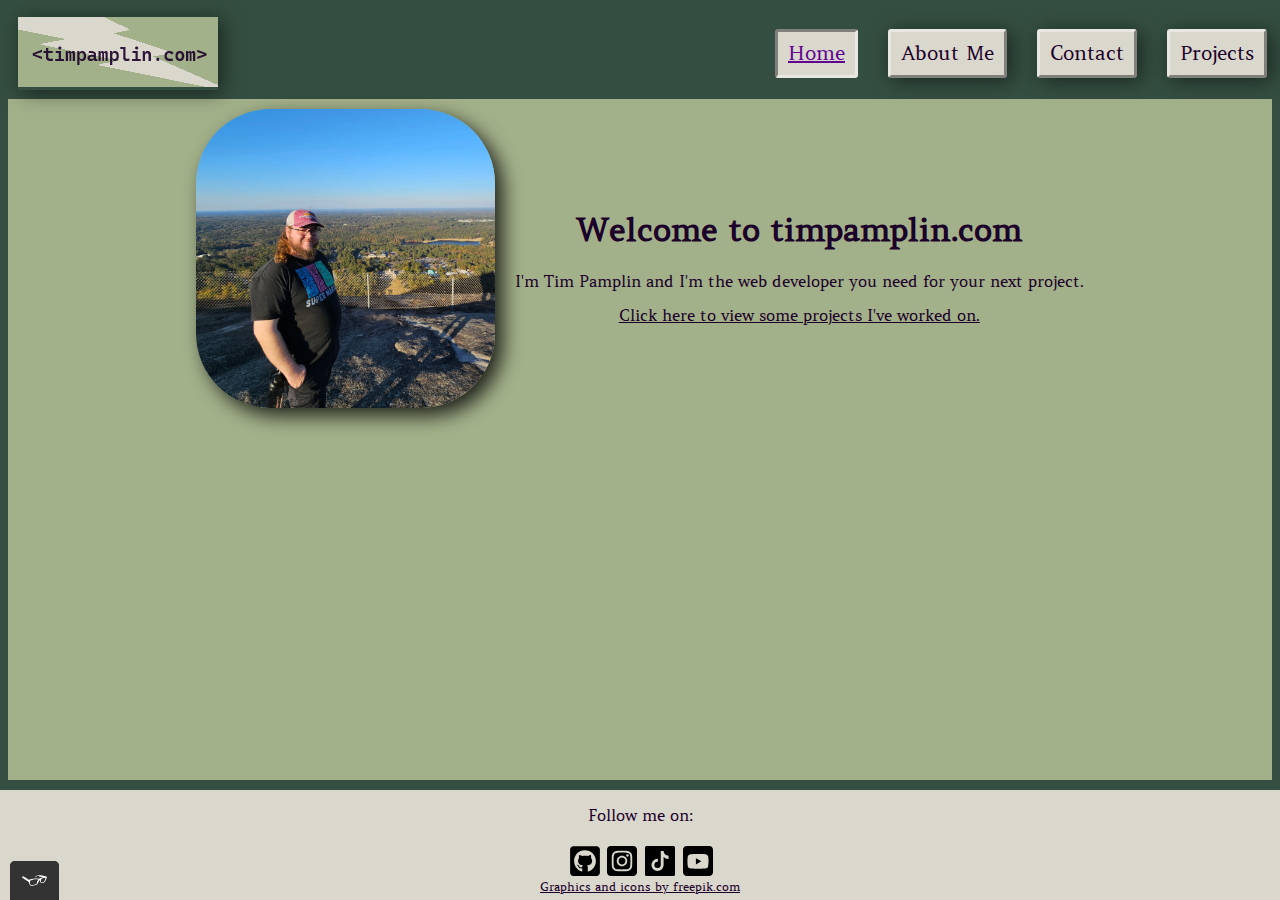
<file: index.html>
<!DOCTYPE html>
<html lang="en">
<head>
    <meta charset="UTF-8">
    <meta name="viewport" content="width=device-width, initial-scale=1.0">
    <meta name="description" content="Home of Timothy Pamplin Web Developer.">
    <link rel="shortcut icon" href="img/newfavicon.jpg">
    <!--Normalize!-->
    <link rel="stylesheet" type="text/css" href="css/normalize.css">
    <!--Load default font "Amethysta"-->
    <link rel="preconnect" href="https://fonts.googleapis.com">
    <link rel="preconnect" href="https://fonts.gstatic.com" crossorigin>
    <link href="https://fonts.googleapis.com/css2?family=Amethysta&display=swap" rel="stylesheet">
    <!--Load stylesheet-->
    <link rel="stylesheet" type="text/css" href="css/style.production.css">
    <!--Title-->
    <title>Home -- timpamplin.com</title>
</head>
<body>
    <header class="page-header">
        <a href="./index.html" class="site-logo page-header__item"><img src="./img/tim-pamplin-logo.png" alt="Logo for tim pamplin .com"></a>
        <!--Site Navigation-->
        <nav class="page-header__item">
            <ul role="menubar" class="navigation-list">
                <li role="presentation"  class="navigation-list__item" >
                    <a  href="./index.html" role="menuitem" ><div class="button navigation-list__item--active">Home</div></a>
                </li>
                <li role="presentation" class="navigation-list__item" >
                    <a  href="./about.html" role="menuitem" class="nav-link"><div class="button">About Me</div></a>
                </li>
                <li role="presentation" class="navigation-list__item" >
                    <a  href="./contact.html" role="menuitem" class="nav-link"><div class="button">Contact</div></a>
                </li>
                <li role="presentation" class="navigation-list__item" >
                    <a  href="./work.html" role="menuitem" class="nav-link"><div class="button">Projects</div></a>
                </li>
            </ul>
        </nav>
    </header>
    <main>
        <div class="profile">
        <!--Picture of me-->
            <img class="profile__portrait" src="./img/tim-pamplin-portrait.jpg" alt="A photograph of me.">
            <div class="profile__short-hook">
                <div class="profile__text">
                <h1 >Welcome to timpamplin.com</h1>
                <p >I'm Tim Pamplin and I'm the web developer you need for your next project.</p>
                <!--Add url to projects page-->
                <a href="./work.html">Click here to view some projects I've worked on.</a>
                </div>
            </div>
        </div>
    </main>
    <footer class="page-footer">
        <!--Social Media Links-->
        <p class="color-black">Follow me on:</p>
        <div class="social-media">
            <a href="https://github.com/tpamplin" target="_blank" class="image-link">
                <img src="./img/github.svg" alt="go to my Github" style="transform:translateY(2px)">
            </a>
            <a href="https://www.instagram.com/pamplintimothy?igsh=eGd4OXNoNXJ5ejk=" target="_blank" class="image-link">
                <img src="./img/instagram.svg" alt="go to my Instagram">
            </a>
            <a href="https://www.tiktok.com/@gabirdbuddies" target="_blank" class="image-link">
                <img src="./img/tiktok.svg" alt="go to my Tiktok" style="transform:translateY(3px)">
            </a>
            <a href="https://www.youtube.com/channel/UCwWDs3PgzepmmQEWdkrNJuQ/videos" target="_blank" class="image-link">
                <img src="./img/youtube.svg" alt="go to my youtube">
            </a>
        </div>
        <a href="https://www.freepik.com/" class="legal-notice color-black" target="_blank">Graphics and icons by freepik.com</a>
    </footer>
    <script src="./js/tota11y.min.js"></script>
</body>
</html>
</file>
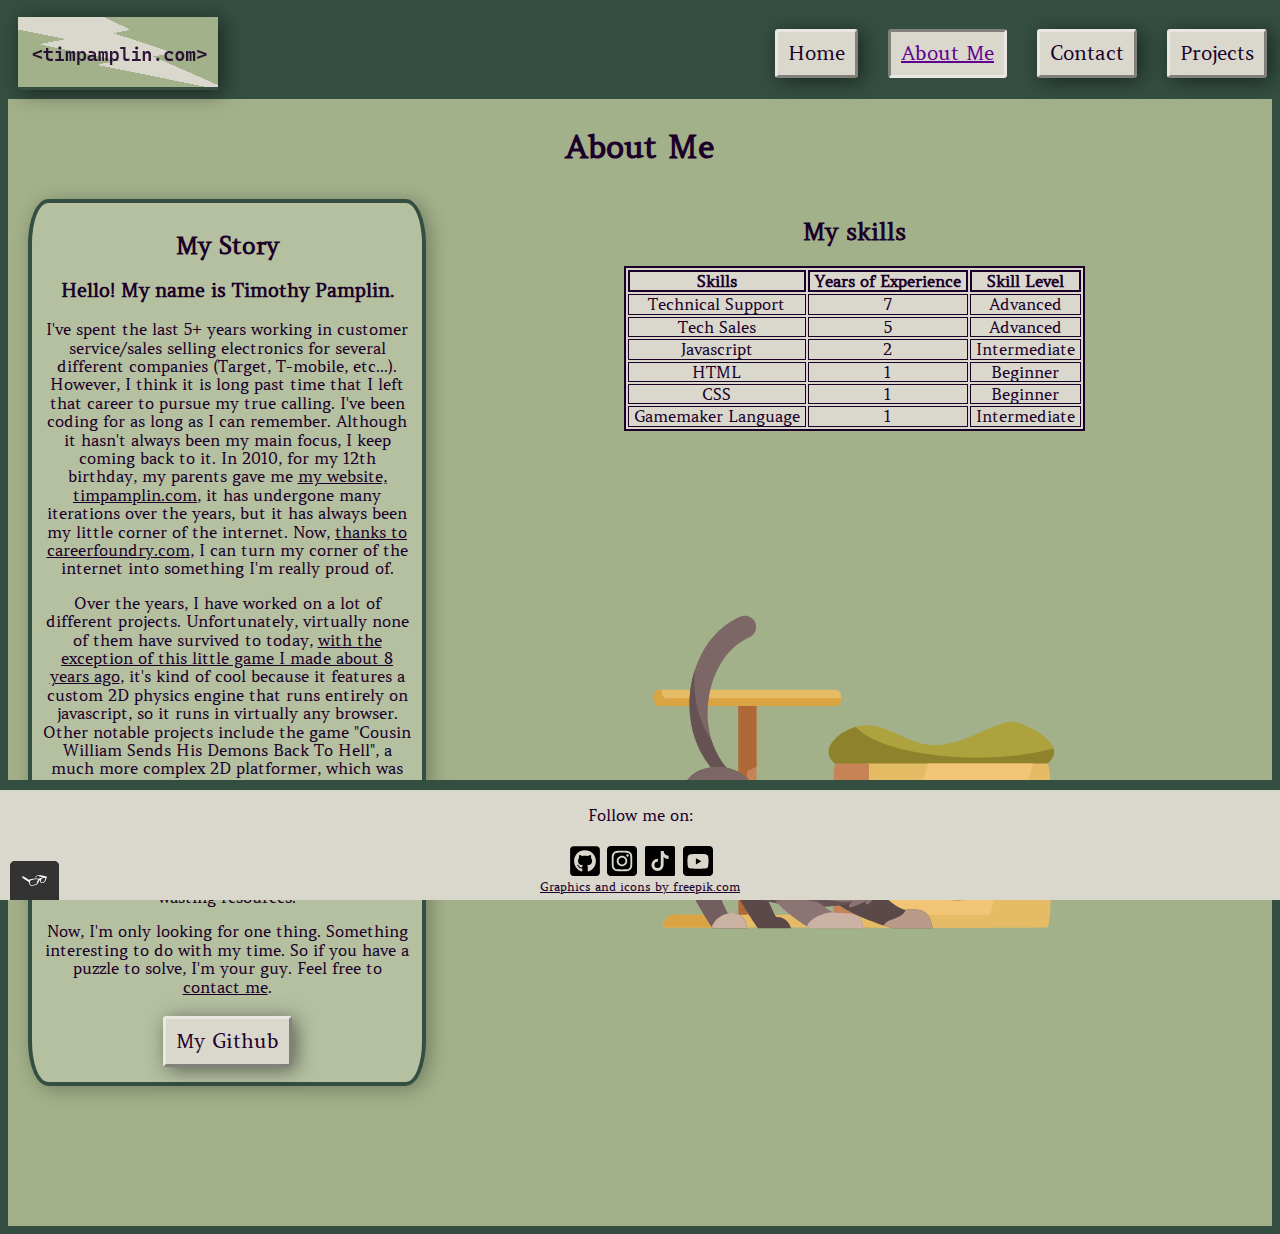
<file: about.html>
<!DOCTYPE html>
<html lang="en">
<head>
    <meta charset="UTF-8">
    <meta name="viewport" content="width=device-width, initial-scale=1.0">
    <link rel="shortcut icon" href="img/newfavicon.jpg">
    
    <link rel="preconnect" href="https://fonts.googleapis.com">
    <link rel="preconnect" href="https://fonts.gstatic.com" crossorigin>
    <link href="https://fonts.googleapis.com/css2?family=Amethysta&display=swap" rel="stylesheet">
    
    <link rel="stylesheet" type="text/css" href="css/normalize.css">
    <link rel="stylesheet" type="text/css" href="css/style.production.css">
    <title>About -- timpamplin.com</title>
</head>
<body>
    <header class="page-header">
        <!--logo-->
        <a href="./index.html" class="site-logo page-header__item"><img src="./img/tim-pamplin-logo.png" alt="Logo for tim pamplin .com"></a>
        <!--Site Navigation-->
        <nav class="page-header__item">
            <ul role="menubar" class="navigation-list">
                <li role="presentation"  class="navigation-list__item" >
                    <a  href="./index.html" role="menuitem" class="nav-link">
                        <div class="button">Home</div>
                    </a>
                </li>
                <li role="presentation" class="navigation-list__item" >
                    <a  href="./about.html" role="menuitem" >
                        <div class="button navigation-list__item--active">About Me</div>
                    </a>
                </li>
                <li role="presentation" class="navigation-list__item" >
                    <a  href="./contact.html" role="menuitem" class="nav-link" >
                        <div class="button">Contact</div>
                    </a>
                </li>
                <li role="presentation" class="navigation-list__item" >
                    <a  href="./work.html" role="menuitem" class="nav-link">
                        <div class="button">Projects</div>
                    </a>
                </li>
            </ul>
        </nav>
    </header>
    <main>
        <h1 class="page-title">About Me</h1>
        <div class="about-grid">
            <!--Bio Section-->
            <div class="about-grid__item" id="biography">
                <h2>My Story</h2>
                <h3>
                    Hello! My name is Timothy Pamplin.
                </h3>
                <p>
                    I've spent the last 5+ years working in customer service/sales selling electronics for several different companies (Target, T-mobile, etc...). However, I think it is long past time that I left that career to pursue my true calling. I've been coding for as long as I can remember. Although it hasn't always been my main focus, I keep coming back to it. In 2010, for my 12th birthday, my parents gave me <a href="http://www.timpamplin.com" target="_blank">my website, timpamplin.com</a>, it has undergone many iterations over the years, but it has always been my little corner of the internet. Now, <a href="https://www.careerfoundry.com" target="_blank">thanks to careerfoundry.com</a>, I can turn my corner of the internet into something I'm really proud of.
                </p>
                <p>
                    Over the years, I have worked on a lot of different projects. Unfortunately, virtually none of them have survived to today, <a href="http://www.timpamplin.com/software/" target="_blank">with the exception of this little game I made about 8 years ago</a>, it's kind of cool because it features a custom 2D physics engine that runs entirely on javascript, so it runs in virtually any browser. Other notable projects include the game "Cousin William Sends His Demons Back To Hell", a much more complex 2D platformer, which was on a hard drive that was accidentally destroyed, and subsequently taught me an important lesson in backing up your files, and a program I developed for Thomco Insurance, which identified processes in their "Rate Forest" insurance underwriting software that were wasting resources.
                </p>
                <p>
                    Now, I'm only looking for one thing. Something interesting to do with my time. So if you have a puzzle to solve, I'm your guy. Feel free to <a href="./contact.html">contact me</a>.
                </p>
                <br>
                <a href="https://github.com/tpamplin" class="button" target="_blank">My Github</a>
                <br>
                <br>
            </div>
            <!--Skills table-->
            <div class="about-grid__item">
                <h2>My skills</h2>
                <table>
                    <thead>
                        <tr>
                            <th>Skills</th>
                            <th>Years of Experience</th>
                            <th>Skill Level</th>
                        </tr>
                    </thead>
                    <tr>
                        <td>Technical Support</td>
                        <td>7</td>
                        <td>Advanced</td>
                    </tr>
                    <tr>
                        <td>Tech Sales</td>
                        <td>5</td>
                        <td>Advanced</td>
                    </tr>
                    <tr>
                        <td>Javascript</td>
                        <td>2</td>
                        <td>Intermediate</td>
                    </tr>
                    <tr>
                        <td>HTML</td>
                        <td>1</td>
                        <td>Beginner</td>
                    </tr>
                    <tr>
                        <td>CSS</td>
                        <td>1</td>
                        <td>Beginner</td>
                    </tr>
                    <tr>
                        <td>Gamemaker Language</td>
                        <td>1</td>
                        <td>Intermediate</td>
                    </tr>
                </table>
            </div>
            <!--Animated Picture-->
            <div class="about-grid__item">
                <img src="./img/CatGraphic.svg" id="about-photo" class="illustration" alt="a cute, animated picture of a cat next to a cat house, he doin big stretchum">
            </div>
        </div>
    </main>
    <footer class="page-footer">
        <!--Social Media Links-->
        <p class="color-black">Follow me on:</p>
        <div class="social-media">
            <a href="https://github.com/tpamplin" target="_blank" class="image-link">
                <img src="./img/github.svg" alt="go to my Github" style="transform:translateY(2px)">
            </a>
            <a href="https://www.instagram.com/pamplintimothy?igsh=eGd4OXNoNXJ5ejk=" target="_blank" class="image-link">
                <img src="./img/instagram.svg" alt="go to my Instagram">
            </a>
            <a href="https://www.tiktok.com/@gabirdbuddies" target="_blank" class="image-link">
                <img src="./img/tiktok.svg" alt="go to my Tiktok" style="transform:translateY(3px)">
            </a>
            <a href="https://www.youtube.com/channel/UCwWDs3PgzepmmQEWdkrNJuQ/videos" target="_blank" class="image-link">
                <img src="./img/youtube.svg" alt="go to my youtube">
            </a>
        </div>
        <a href="https://www.freepik.com/" class="legal-notice color-black" target="_blank">Graphics and icons by freepik.com</a>
    </footer>
    <script src="./js/tota11y.min.js"></script>
</body>
</html>
</file>
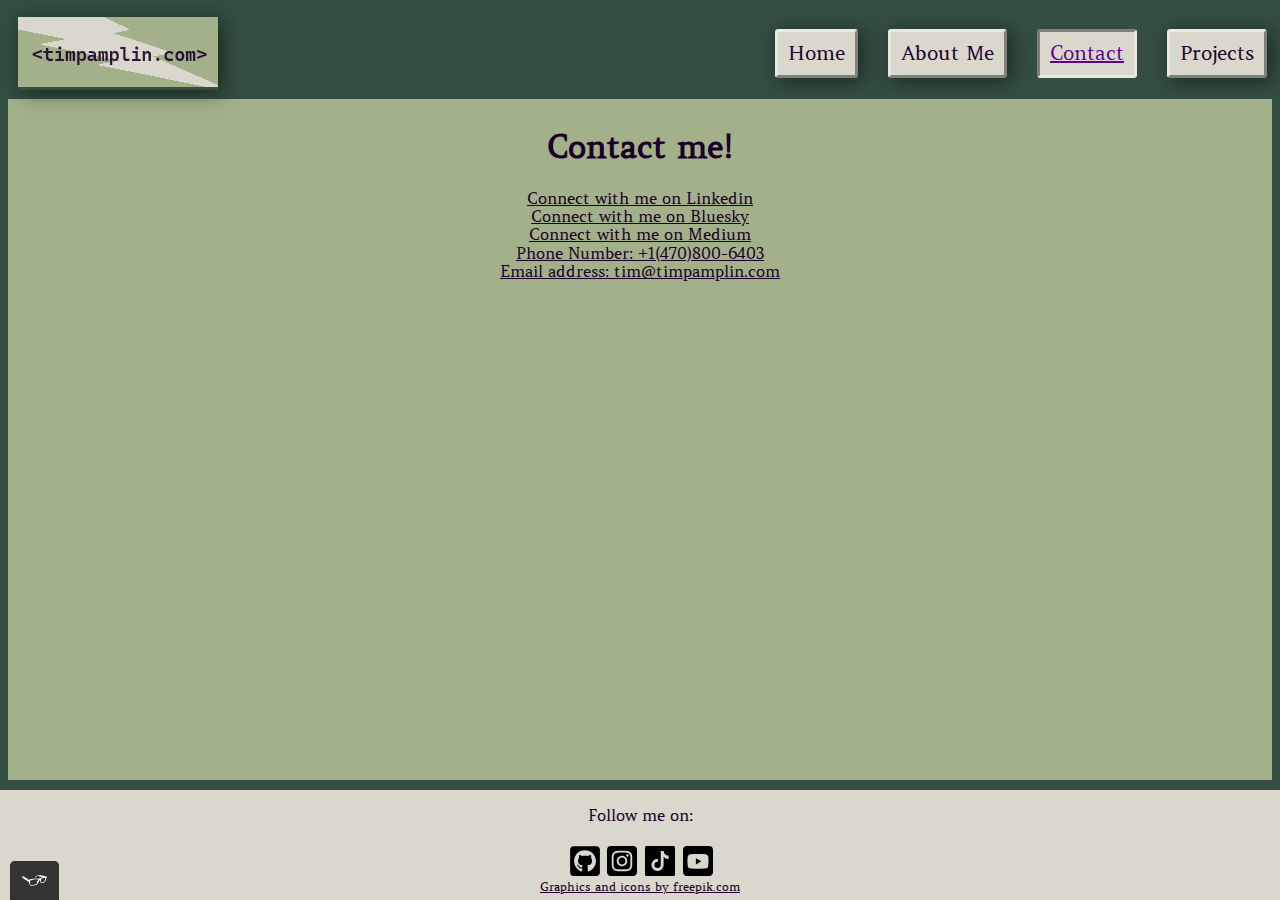
<file: contact.html>
<!DOCTYPE html>
<html lang="en">
<head>
    <meta charset="UTF-8">
    <meta name="viewport" content="width=device-width, initial-scale=1.0"> 
    <link rel="shortcut icon" href="img/newfavicon.jpg">
    
    <link rel="preconnect" href="https://fonts.googleapis.com">
    <link rel="preconnect" href="https://fonts.gstatic.com" crossorigin>
    <link href="https://fonts.googleapis.com/css2?family=Amethysta&display=swap" rel="stylesheet">
    
    <link rel="stylesheet" type="text/css" href="css/normalize.css">
    <link rel="stylesheet" type="text/css" href="css/style.production.css">
    <title>Contact -- timpamplin.com</title>

</head>
<body>
    <header class="page-header">
        <!--logo-->
        <a href="./index.html" class="site-logo page-header__item"><img src="./img/tim-pamplin-logo.png" alt="Logo for tim pamplin .com"></a>
        <!--Site Navigation-->
        <nav class="page-header__item">
            <ul role="menubar" class="navigation-list">
                <li role="presentation"  class="navigation-list__item" >
                    <a  href="./index.html" role="menuitem" class="nav-link"><div class="button">Home</div></a>
                </li>
                <li role="presentation" class="navigation-list__item" >
                    <a  href="./about.html" role="menuitem" class="nav-link"><div class="button">About Me</div></a>
                </li>
                <li role="presentation" class="navigation-list__item" >
                    <a  href="./contact.html" role="menuitem" ><div class="button navigation-list__item--active">Contact</div></a>
                </li>
                <li role="presentation" class="navigation-list__item" >
                    <a  href="./work.html" role="menuitem" class="nav-link"><div class="button">Projects</div></a>
                </li>
            </ul>
        </nav>
    </header>
    <main>
        <h1 class="page-title">Contact me!</h1>
        <!--Contact info-->
        <a href="https://www.linkedin.com/in/tim-pamplin-28b60332b/" class="xtra-line-space">Connect with me on Linkedin</a>
        <br>
        <a href="https://bsky.app/profile/timpamplin.bsky.social" class="xtra-line-space">Connect with me on Bluesky</a>
        <br>
        <a href="https://medium.com/@wollonof" class="xtra-line-space">Connect with me on Medium</a>
        <br>
        <a href="tel:+14708006403" class="xtra-line-space">Phone Number: +1(470)800-6403</a>
        <br>
        <a href="mailto:tim@timpamplin.com" class="xtra-line-space">Email address: tim@timpamplin.com</a>
        <br>
    </main>
    <footer class="page-footer">
        <!--Social Media Links-->
        <p class="color-black">Follow me on:</p>
        <div class="social-media">
            <a href="https://github.com/tpamplin" target="_blank" class="image-link">
                <img src="./img/github.svg" alt="go to my Github" style="transform:translateY(2px)">
            </a>
            <a href="https://www.instagram.com/pamplintimothy?igsh=eGd4OXNoNXJ5ejk=" target="_blank" class="image-link">
                <img src="./img/instagram.svg" alt="go to my Instagram">
            </a>
            <a href="https://www.tiktok.com/@gabirdbuddies" target="_blank" class="image-link">
                <img src="./img/tiktok.svg" alt="go to my Tiktok" style="transform:translateY(3px)">
            </a>
            <a href="https://www.youtube.com/channel/UCwWDs3PgzepmmQEWdkrNJuQ/videos" target="_blank" class="image-link">
                <img src="./img/youtube.svg" alt="go to my youtube">
            </a>
        </div>
        <a href="https://www.freepik.com/" class="legal-notice color-black" target="_blank">Graphics and icons by freepik.com</a>
    </footer>
    <script src="./js/tota11y.min.js"></script>
</body>
</html>
</file>
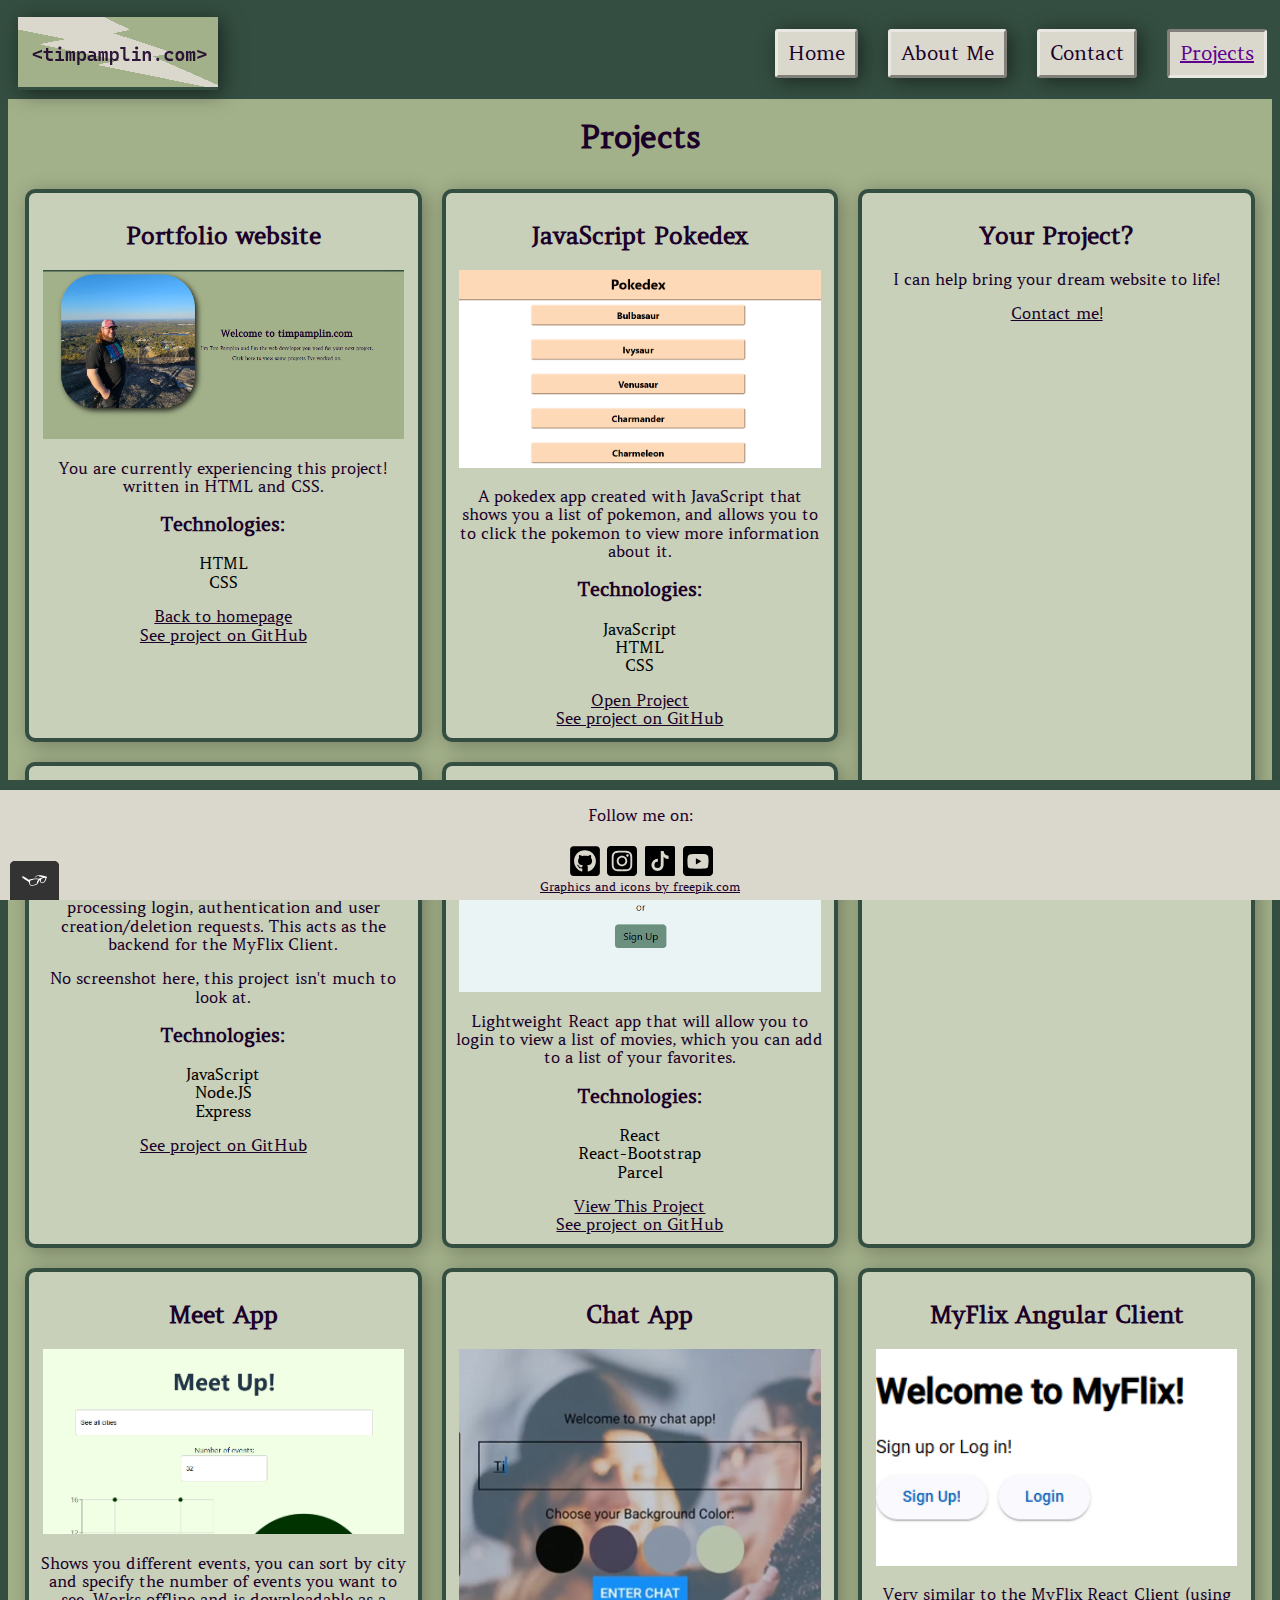
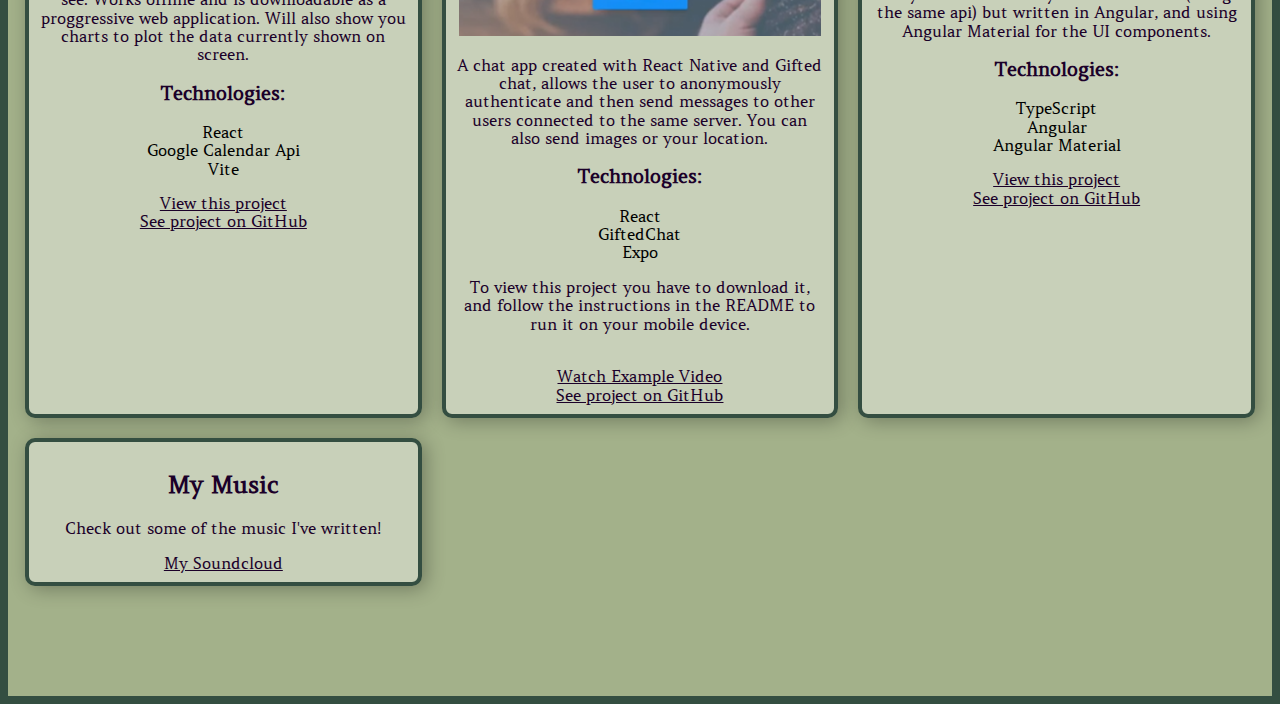
<file: work.html>
<!DOCTYPE html>
<html lang="en">
<head>
    <meta charset="UTF-8">
    <meta name="viewport" content="width=device-width, initial-scale=1.0">
    <meta name="description" content="Home of Timothy Pamplin Web Developer.">
    <link rel="shortcut icon" href="img/newfavicon.jpg">
    <!--Normalize!-->
    <link rel="stylesheet" type="text/css" href="css/normalize.css">
    <!--Load default font "Amethysta"-->
    <link rel="preconnect" href="https://fonts.googleapis.com">
    <link rel="preconnect" href="https://fonts.gstatic.com" crossorigin>
    <link href="https://fonts.googleapis.com/css2?family=Amethysta&display=swap" rel="stylesheet">
    <!--Load stylesheet-->
    <link rel="stylesheet" type="text/css" href="css/style.production.css">
    <!--Title-->
    <title>Home -- timpamplin.com</title>
</head>
<body>
    <header class="page-header">
        <a href="./index.html" class="site-logo page-header__item"><img src="./img/tim-pamplin-logo.png" alt="Logo for tim pamplin .com"></a>
        <!--Site Navigation-->
        <nav class="page-header__item">
            <ul role="menubar" class="navigation-list">
                <li role="presentation"  class="navigation-list__item" >
                    <a  href="./index.html" role="menuitem" class="nav-link" ><div class="button">Home</div></a>
                </li>
                <li role="presentation" class="navigation-list__item" >
                    <a  href="./about.html" role="menuitem" class="nav-link"><div class="button">About Me</div></a>
                </li>
                <li role="presentation" class="navigation-list__item" >
                    <a  href="./contact.html" role="menuitem" class="nav-link"><div class="button">Contact</div></a>
                </li>
                <li role="presentation"  class="navigation-list__item" >
                    <a  href="./work.html" role="menuitem" ><div class="button navigation-list__item--active">Projects</div></a>
                </li>
            </ul>
        </nav>
    </header>
        <section class="page-main">
            <h1 class="page-title">Projects</h1>
            <div class="grid">

                <div class="grid__item">
                    <h2 class="color-black">Portfolio website</h2>
                    <img class="project-screenshot" src="/img/portfolio-shot.png" alt="A screenshot of the portfolio site homepage" />
                    <p class="color-black">
                        You are currently experiencing this project! written in HTML and CSS.
                    </p>
                    <h3>Technologies:</h3>
                    <ul class="tech-list">
                        <li class="tech-list">HTML</li>
                        <li class="tech-list">CSS</li>
                    </ul>
                    <a href="./index.html" class="color-black">Back to homepage</a><br>
                    <a class="color-black" target="_blank" href="https://github.com/tpamplin/portfolio-site">See project on GitHub</a>
                </div>
                
                <div class="grid__item">
                    <h2 class="color-black">JavaScript Pokedex</h2>
                    <img class="project-screenshot" src="/img/pokedex-shot.png" alt="A screenshot of the pokedex app:" />
                    <p class="color-black">
                        A pokedex app created with JavaScript that shows you a list of pokemon, and allows you to to click the pokemon to view more information about it.
                    </p>
                    <h3>Technologies:</h3>
                    <ul class="tech-list">
                        <li>JavaScript</li>
                        <li>HTML</li>
                        <li>CSS</li>
                    </ul>
                    <a class="color-black" target="_blank" href="https://tpamplin.github.io/js-pokedex/">Open Project</a><br>
                    <a class="color-black" target="_blank" href="https://github.com/tpamplin/js-pokedex">See project on GitHub</a>
                </div>
                
                <div class="grid__item">
                    <h2 class="color-black">JavaScript Movie API</h2>
                    <p class="color-black">
                        An API built with Node.JS and express, with MongoDB for the database. Will serve up info about movies, directors and genres. As well as processing login, authentication and user creation/deletion requests. This acts as the backend for the MyFlix Client.
                    </p>
                    <p>No screenshot here, this project isn't much to look at.</p>
                    <h3>Technologies:</h3>
                    <ul class="tech-list">
                        <li>JavaScript</li>
                        <li>Node.JS</li>
                        <li>Express</li>
                    </ul>
                    <a class="color-black" href="https://github.com/tpamplin/chat">See project on GitHub</a>
                </div>

                <div class="grid__item">
                    <h2 class="color-black">Myflix React App</h2>
                    <img class="project-screenshot" src="/img/myflix-shot.png" alt="A screenshot of the myflix app." />
                    <p class="color-black">
                        Lightweight React app that will allow you to login to view a list of movies, which you can add to a list of your favorites.
                    </p>
                    <h3>Technologies:</h3>
                    <ul class="tech-list">
                        <li>React</li>
                        <li>React-Bootstrap</li>
                        <li>Parcel</li>
                    </ul>
                    <a class="color-black" target="_blank" href="https://pamplin-myflix.netlify.app/">View This Project</a><br>
                    <a class="color-black" target="_blank" href="https://github.com/tpamplin/MyFlix-Client">See project on GitHub</a>

                </div>
                
                <div class="grid__item">
                    <h2 class="color-black">Meet App</h2>
                    <img class="project-screenshot" src="/img/meet-shot.png" alt="A screenshot of the meet app." />
                    <p class="color-black">
                        Shows you different events, you can sort by city and specify the number of events you want to see. Works offline and is downloadable as a proggressive web application. Will also show you charts to plot the data currently shown on screen.
                    </p>                    
                    <h3>Technologies:</h3>
                    <ul class="tech-list">
                        <li>React</li>
                        <li>Google Calendar Api</li>
                        <li>Vite</li>
                    </ul>
                    <a class="color-black" target="_blank" href="https://meet-app-jet.vercel.app/">View this project</a><br>
                    <a class="color-black" target="_blank" href="https://github.com/tpamplin/meet-app">See project on GitHub</a>
                </div>

                <div class="grid__item">
                    <h2 class="color-black">Chat App</h2>
                    <img class="project-screenshot" src="/img/chat-shot.png" alt="A screenshot of the chat app." />
                    <p class="color-black">
                        A chat app created with React Native and Gifted chat, allows the user to anonymously authenticate and then send messages to other users connected to the same server. You can also send images or your location. 
                    </p>
                    <h3>Technologies:</h3>
                    <ul class="tech-list">
                        <li>React</li>
                        <li>GiftedChat</li>
                        <li>Expo</li>
                    </ul>
                    <p>To view this project you have to download it, and follow the instructions in the README to run it on your mobile device.</p><br>
                    <a href="https://youtube.com/shorts/hmha4A-y1c0" class="color-black">Watch Example Video</a><br>
                    <a class="color-black" href="https://github.com/tpamplin/chat">See project on GitHub</a>
                </div>

                <div class="grid__item">
                    <h2 class="color-black">MyFlix Angular Client</h2>
                    <img class="project-screenshot" src="/img/myflix-angular-shot.png" alt="A screenshot of the Angular MyFlix app." />
                    <p class="color-black">
                        Very similar to the MyFlix React Client (using the same api) but written in Angular, and using Angular Material for the UI components.
                    </p>
                    <h3>Technologies:</h3>
                    <ul class="tech-list">
                        <li>TypeScript</li>
                        <li>Angular</li>
                        <li>Angular Material</li>
                    </ul>
                    <a class="color-black" target="_blank" href="https://tpamplin.github.io/MyFlix-Angular-client/welcome">View this project</a><br>
                    <a class="color-black" target="_blank" href="https://github.com/tpamplin/MyFlix-Angular-client">See project on GitHub</a>
                </div>

                <div class="grid__item">
                    <h2 class="color-black">My Music</h2>
                    <p class="color-black">
                        Check out some of the music I've written!
                    </p>
                    <a href="https://soundcloud.com/wollonof" target="_blank" class="color-black">My Soundcloud</a>
                </div>

                <div class="grid__item">
                     <h2 class="color-black">Your Project?</h2>
                    <p class="color-black">
                        I can help bring your dream website to life!
                    </p>
                    <a href="./contact.html" class="color-black">Contact me!</a>
                </div>

            </div>
        </section>
        <footer class="page-footer">
            <!--Social Media Links-->
            <p class="color-black">Follow me on:</p>
            <div class="social-media">
                <a href="https://github.com/tpamplin" target="_blank" class="image-link">
                    <img src="./img/github.svg" alt="go to my Github" style="transform:translateY(2px)">
                </a>
                <a href="https://www.instagram.com/pamplintimothy?igsh=eGd4OXNoNXJ5ejk=" target="_blank" class="image-link">
                    <img src="./img/instagram.svg" alt="go to my Instagram">
                </a>
                <a href="https://www.tiktok.com/@gabirdbuddies" target="_blank" class="image-link">
                    <img src="./img/tiktok.svg" alt="go to my Tiktok" style="transform:translateY(3px)">
                </a>
                <a href="https://www.youtube.com/channel/UCwWDs3PgzepmmQEWdkrNJuQ/videos" target="_blank" class="image-link">
                    <img src="./img/youtube.svg" alt="go to my youtube">
                </a>
            </div>
            <a href="https://www.freepik.com/" class="legal-notice color-black" target="_blank">Graphics and icons by freepik.com</a>
        </footer>
    <script src="./js/tota11y.min.js"></script>
</body>
</html>
</file>
<file: css/style.production.css>
/*
* Prefixed by https://autoprefixer.github.io
* PostCSS: v8.4.14,
* Autoprefixer: v10.4.7
* Browsers: last 2 version
*/

/*
Colors!
White: #fff
Black: #000
Background light green: #a3b18a
Accent light green: #dad7cd
Text Color -- Dark purple accent: #1b0029
Link hover color: #600091
Accent dark green: #344e41


*/

*{
    -webkit-box-sizing: border-box;
            box-sizing: border-box;
}

body{
    font-family: "Amethysta", system-ui;
    font-weight: 400;
    font-style: normal;
    display:-webkit-box;
    display:-ms-flexbox;
    display:flex;
    -webkit-box-orient:vertical;
    -webkit-box-direction:normal;
        -ms-flex-direction:column;
            flex-direction:column;
    background-color:#a3b18a;
    border: 8px solid #344e41;
    margin:auto;
    min-height:94vh;
}


main{
    margin:10px;
    margin-bottom:130px;
    text-align:center;

}


p {
    color:#1b0029;
}

.nav-link{
    text-decoration:none;
}

button{
    border:none;
    font-family:inherit;
    background-color:#dad7cd;
    color: #1b0029;
    text-decoration:none;
    margin:5px;
    padding:10px;
    -webkit-box-shadow: 4px 3px 19px 0px rgba(0,0,0,0.5);
            box-shadow: 4px 3px 19px 0px rgba(0,0,0,0.5);

    border-radius:3px;
    border-bottom: 3px solid rgba(0, 0, 0, 0.4);
    border-right: 3px solid rgba(0, 0, 0, 0.4);
    border-top: 3px solid rgba(255, 255, 255, 0.4);
    border-left: 3px solid rgba(255, 255, 255, 0.4);

    font-size: 20px;
    -webkit-transition: opacity .8s , color .8s;
    transition: opacity .8s , color .8s;
}

.button{
    border:none;
    font-family:inherit;
    background-color:#dad7cd;
    color: #1b0029;
    text-decoration:none;
    margin:5px;
    padding:10px;
    -webkit-box-shadow: 4px 3px 19px 0px rgba(0,0,0,0.5);
            box-shadow: 4px 3px 19px 0px rgba(0,0,0,0.5);

    border-radius:3px;
    border-bottom: 3px solid rgba(0, 0, 0, 0.4);
    border-right: 3px solid rgba(0, 0, 0, 0.4);
    border-top: 3px solid rgba(255, 255, 255, 0.4);
    border-left: 3px solid rgba(255, 255, 255, 0.4);

    font-size: 20px;
    -webkit-transition: opacity .8s , color .8s;
    transition: opacity .8s , color .8s;
}

button:hover {
    cursor:pointer;
    opacity:0.8;
    color:#600091;
    -webkit-box-shadow:none;
            box-shadow:none;

    border-top: 3px solid rgba(0, 0, 0, 0.4);
    border-left: 3px solid rgba(0, 0, 0, 0.4);
    border-bottom: 3px solid rgba(255, 255, 255, 0.4);
    border-right: 3px solid rgba(255, 255, 255, 0.4);
}

button:focus {
    cursor:pointer;
    opacity:0.8;
    color:#600091;
    -webkit-box-shadow:none;
            box-shadow:none;

    border-top: 3px solid rgba(0, 0, 0, 0.4);
    border-left: 3px solid rgba(0, 0, 0, 0.4);
    border-bottom: 3px solid rgba(255, 255, 255, 0.4);
    border-right: 3px solid rgba(255, 255, 255, 0.4);
}

.button:hover {
    cursor:pointer;
    opacity:0.8;
    color:#600091;
    -webkit-box-shadow:none;
            box-shadow:none;

    border-top: 3px solid rgba(0, 0, 0, 0.4);
    border-left: 3px solid rgba(0, 0, 0, 0.4);
    border-bottom: 3px solid rgba(255, 255, 255, 0.4);
    border-right: 3px solid rgba(255, 255, 255, 0.4);
}

.button:focus {
    cursor:pointer;
    opacity:0.8;
    color:#600091;
    -webkit-box-shadow:none;
            box-shadow:none;

    border-top: 3px solid rgba(0, 0, 0, 0.4);
    border-left: 3px solid rgba(0, 0, 0, 0.4);
    border-bottom: 3px solid rgba(255, 255, 255, 0.4);
    border-right: 3px solid rgba(255, 255, 255, 0.4);
}

.navigation-list__item--active:hover, .navigation-list__item--active:focus{
    cursor:default;
    opacity:1;
}

.form__button{
    max-width:200px;
    margin:0 auto;    
}

.page-title{
    color:#1b0029;
    text-align:center;
}
h1{
    color: #1b0029;
}
h2{
    color:#1b0029;
}
h3{
    color:#1b0029;
}
a {
    color:#1b0029;
}
label {
    color:#1b0029;
}

a:hover{
    /* removes underline when hovering*/
    text-decoration:none;
    color:#600091;
}

a:focus{
    /* removes underline when hovering*/
    text-decoration:none;
    color:#600091;
}

a:active {
    text-decoration:underline;
    color: #09ff00;
}

table {
    text-align:center;
    color:#1b0029;
    border:2px solid #1b0029;
    background-color: #dad7cd;
    margin-left:auto;
    margin-right:auto;
}

th {
    border:2px solid #1b0029;
    padding:0px 5px;
}

td {
    border:1px solid #1b0029;
    padding:0px 5px;
}

textarea{
    width:400px;
    height:150px;
    max-width: 90%;
}

.site-logo{
    display:inline-block;
    margin:auto 10px;
    padding:0;
    -webkit-box-shadow: 4px 3px 19px 0px rgba(0,0,0,0.5);
            box-shadow: 4px 3px 19px 0px rgba(0,0,0,0.5);
}

.navigation-list{
    list-style-type: none;
    padding-left:0;
}

.navigation-list__item {
    display:inline-block;
    margin-left:15px;
}

.navigation-list__item--active{
    text-decoration:underline;
    color:#600091;

    border-top: 3px solid rgba(0, 0, 0, 0.4);
    border-left: 3px solid rgba(0, 0, 0, 0.4);
    border-bottom: 3px solid rgba(255, 255, 255, 0.4);
    border-right: 3px solid rgba(255, 255, 255, 0.4);
    -webkit-box-shadow:none;
            box-shadow:none;
}



.image-link{
    text-decoration:none;
}

.profile{
    max-width:80%;
    margin:0 auto;
    text-align: center;
    -webkit-box-pack: center;
        -ms-flex-pack: center;
            justify-content: center;
    position:relative;
    display:-webkit-box;
    display:-ms-flexbox;
    display:flex;
    -webkit-box-orient:horizontal;
    -webkit-box-direction:normal;
        -ms-flex-direction:row;
            flex-direction:row;
}

.profile__portrait {
    min-width:250px;
    max-width: 30%;
    height:auto;
    border-radius:25%;
    -webkit-box-shadow: 8px 8px 19px 0px rgba(0,0,0,0.8);
            box-shadow: 8px 8px 19px 0px rgba(0,0,0,0.8);
}
.profile__short-hook {
    height:auto;
    display:-webkit-box;
    display:-ms-flexbox;
    display:flex;
}
.profile__text {
    margin:auto 0 auto 20px;
}

.page-footer {
    position:fixed;
    height:120px;
    width:100%;
    bottom:0;
    left:0;

    background-color: #dad7cd;
    
    clear: both;
    display: -webkit-box;
    display: -ms-flexbox;
    display: flex;
    -webkit-box-orient:vertical;
    -webkit-box-direction:normal;
        -ms-flex-direction:column;
            flex-direction:column;
    text-align:center;

    border-top: 10px solid #344e41;

}

.legal-notice{
    font-size: 12px;

}

.page-header {
    display:-webkit-box;
    display:-ms-flexbox;
    display:flex;
    width:100%;
    padding:0px;
    margin:0;
    background-color: #344e41;

}

.page-header__item {
    -webkit-box-flex: 0;
        -ms-flex: 0 1 200px;
            flex: 0 1 200px;

}

.page-header__item:last-child {
    -webkit-box-flex: 1;
        -ms-flex-positive: 1;
            flex-grow: 1;
    text-align: right;

}




.illustration{
    width:60%;
}

.page-main {
    margin-bottom:100px;
}

.no-background {
    background-color:rgb(255, 255, 255, 0);
}

#biography {
    background-color:rgba(255, 255, 255, 0.2);
    padding:10px;
    border: 4px solid #344e41;
    border-radius:5%;
}

.project-screenshot{
    width: 98%;
    height: auto;
}

@-webkit-keyframes color-change{
    from{
        fill: #edc655;
    }
    to{
        fill: #f76414;
        
    }
}

@keyframes color-change{
    from{
        fill: #edc655;
    }
    to{
        fill: #f76414;
        
    }
}

@-webkit-keyframes cloud-move__1{
    from{
        -webkit-transform:translate(100px, 50px);
                transform:translate(100px, 50px);
    }
    to{
        -webkit-transform:translate(400px, 50px);
                transform:translate(400px, 50px);
    }
}

@keyframes cloud-move__1{
    from{
        -webkit-transform:translate(100px, 50px);
                transform:translate(100px, 50px);
    }
    to{
        -webkit-transform:translate(400px, 50px);
                transform:translate(400px, 50px);
    }
}

@-webkit-keyframes cloud-move__2{
    from{
        -webkit-transform:translate(25px, 25px);
                transform:translate(25px, 25px);
    }
    to{
        -webkit-transform:translate(600px, 25px);
                transform:translate(600px, 25px);
    }
}

@keyframes cloud-move__2{
    from{
        -webkit-transform:translate(25px, 25px);
                transform:translate(25px, 25px);
    }
    to{
        -webkit-transform:translate(600px, 25px);
                transform:translate(600px, 25px);
    }
}

/*grid fallback*/
.grid__item, 
.about-grid__item{
    display:inline-block;
    min-width:33%;

}

@supports (display:grid){
    .grid {
        display:-ms-grid;
        display:grid;
        -ms-grid-columns: 1fr 20px 1fr 20px 1fr;
        grid-template-columns: 1fr 1fr 1fr;
        grid-gap: 20px;
        padding: 10px;
        text-align:center;
        max-width:1250px;
        margin: 0 auto;

    }

    .grid__item{
        background-color: rgba(255, 255, 255, 0.4);
        border: 4px solid #344e41;
        border-radius: 10px;
        width: auto;
        padding: 10px;
        min-height: auto;
        margin:0;
        -webkit-box-shadow: 4px 3px 19px 0px rgba(0,0,0,0.3);
                box-shadow: 4px 3px 19px 0px rgba(0,0,0,0.3);

    }

    .grid__item:last-child {
        -ms-grid-column: 3;
        grid-column: 3/3;
        -ms-grid-row: 1;
        -ms-grid-row-span: 2;
        grid-row: 1/3;
    }

    .about-grid{
        display:-ms-grid;
        display:grid;
        -ms-grid-columns: 1fr 30px 2fr;
        grid-template-columns: 1fr 2fr;
        grid-gap: 30px;
        padding: 10px;
        text-align:center;
        max-width:1750px;
        margin:0 auto;
    }
    .about-grid__item{
        width:auto;
        min-height: auto;
        margin:0;
    }
    .about-grid__item:first-child{
        -ms-grid-column: 1;
        grid-column: 1/1;
        -ms-grid-row: 1;
        -ms-grid-row-span: 2;
        grid-row: 1/3;
        -webkit-box-shadow: 4px 3px 19px 0px rgba(0,0,0,0.3);
                box-shadow: 4px 3px 19px 0px rgba(0,0,0,0.3);
    }

}

@media all and (max-width:1250px){
    .illustration{
        width:100%;
}

}

@media all and (max-width:750px){
    .grid{
        grid-gap:10px;
    } 
    .grid__item:last-child {
        grid-column: auto / auto;
        grid-row: auto / auto;
    }
    h1{
        font-size:22px;
    }
    h2 {
        font-size: 18px;
    }
    h3{
        font-size: 16px
    }
    .profile {
        -webkit-box-orient:vertical;
        -webkit-box-direction:normal;
            -ms-flex-direction:column;
                flex-direction:column;
    }
    .profile__portrait {
        margin:auto;

    }
    .about-grid{
        grid-gap:10px;
        -ms-grid-columns: 1fr;
        grid-template-columns: 1fr;
    } 
    .about-grid__item:first-child{
        grid-column: auto / auto;
        grid-row: auto / auto;
    }

    .page-header{
        display:block;
        text-align:center;
    }

    .page-header__item{
        margin: auto auto;
        text-align:center;
    }
    .page-header__item:last-child{
        text-align:center;
    }
    .navigation-list__item{
        margin: auto auto;
    }

}

@media all and (max-width: 500px){
    .grid{
        -ms-grid-columns: 1fr;
        grid-template-columns: 1fr;
    }
    .button{
        font-size:12px
    }
}

@media all and (max-width: 350px){
    .button{
        font-size:10px;
    }    
}

@media all and (min-width: 500px) and (max-width: 750px){
    .grid{
        -ms-grid-columns: 1fr 10px 1fr;
        grid-template-columns: 1fr 1fr;
    }
}

.tech-list {
    padding: 0;
    list-style-type: none;
}.example {
    display: -ms-grid;
    display: grid;
    -webkit-transition: all .5s;
    transition: all .5s;
    -webkit-user-select: none;
       -moz-user-select: none;
        -ms-user-select: none;
            user-select: none;
    background: -webkit-gradient(linear, left top, left bottom, from(white), to(black));
    background: linear-gradient(to bottom, white, black);
}
</file>
